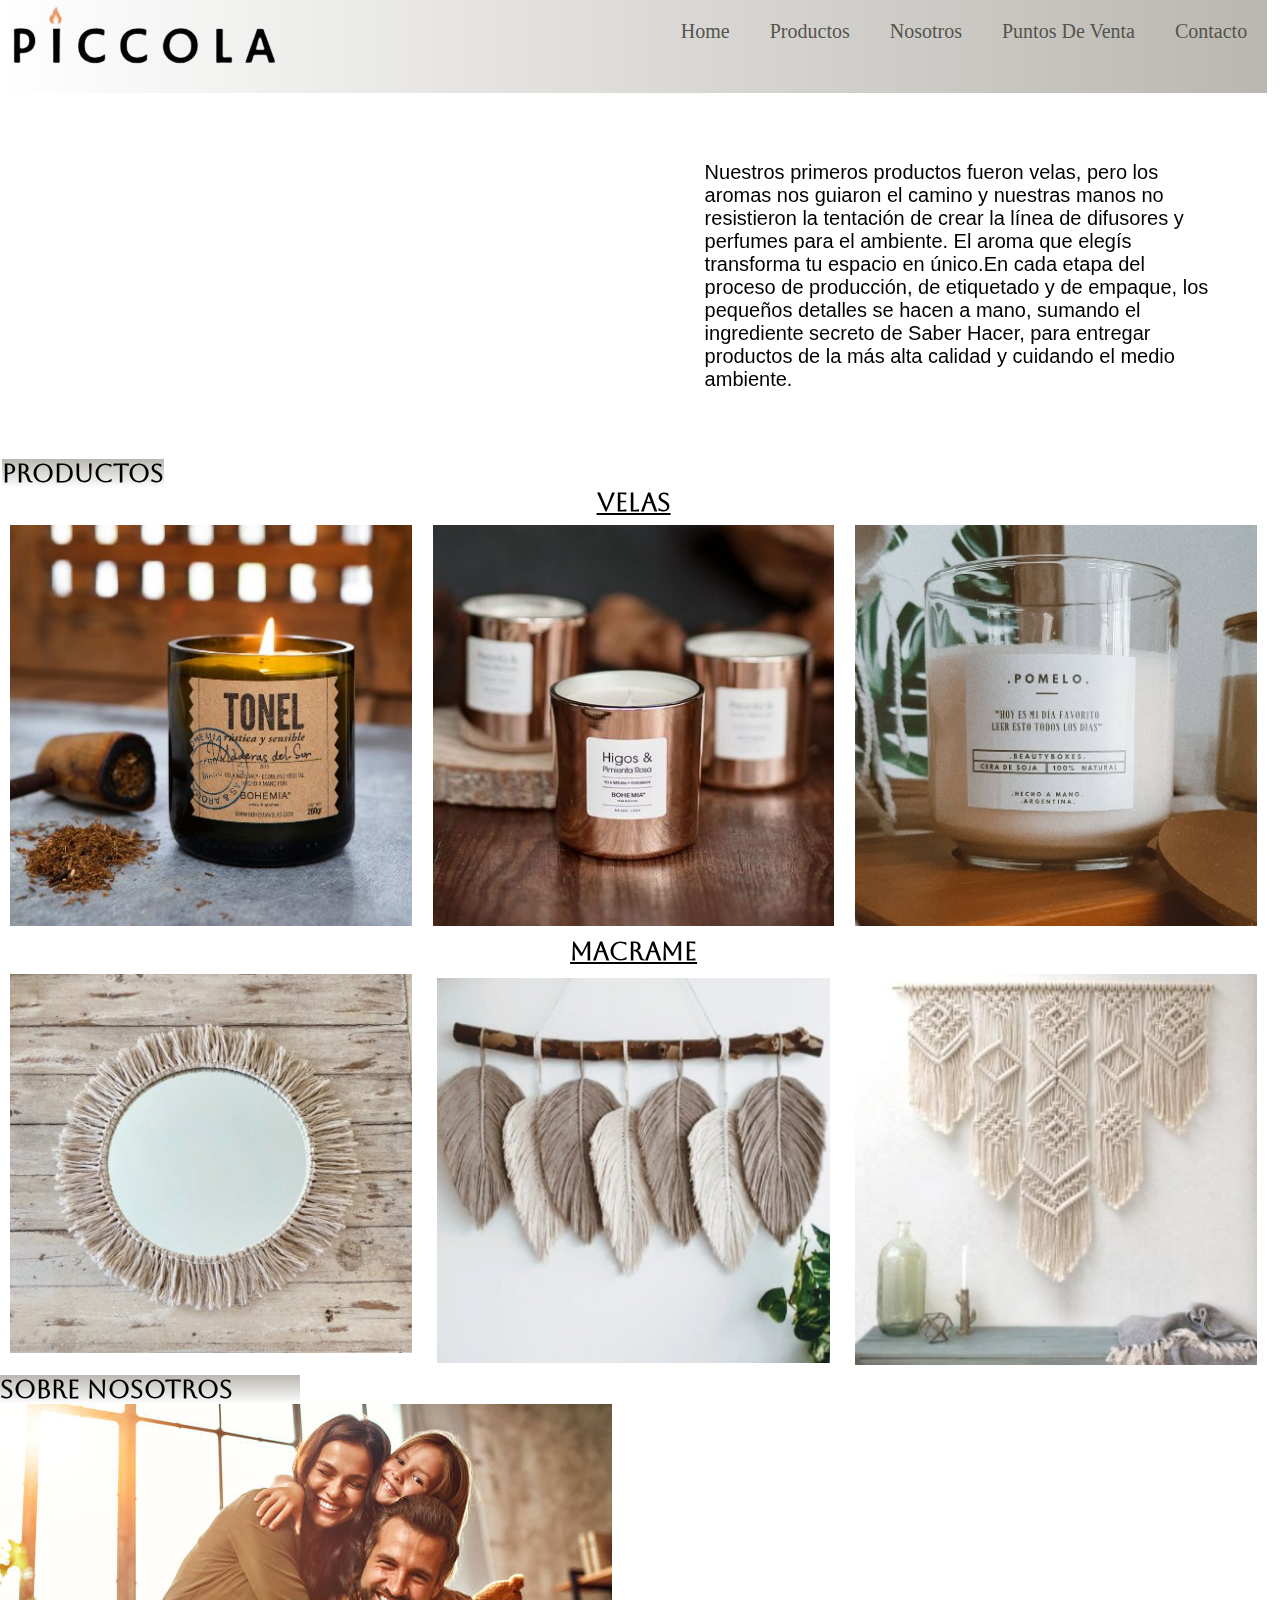
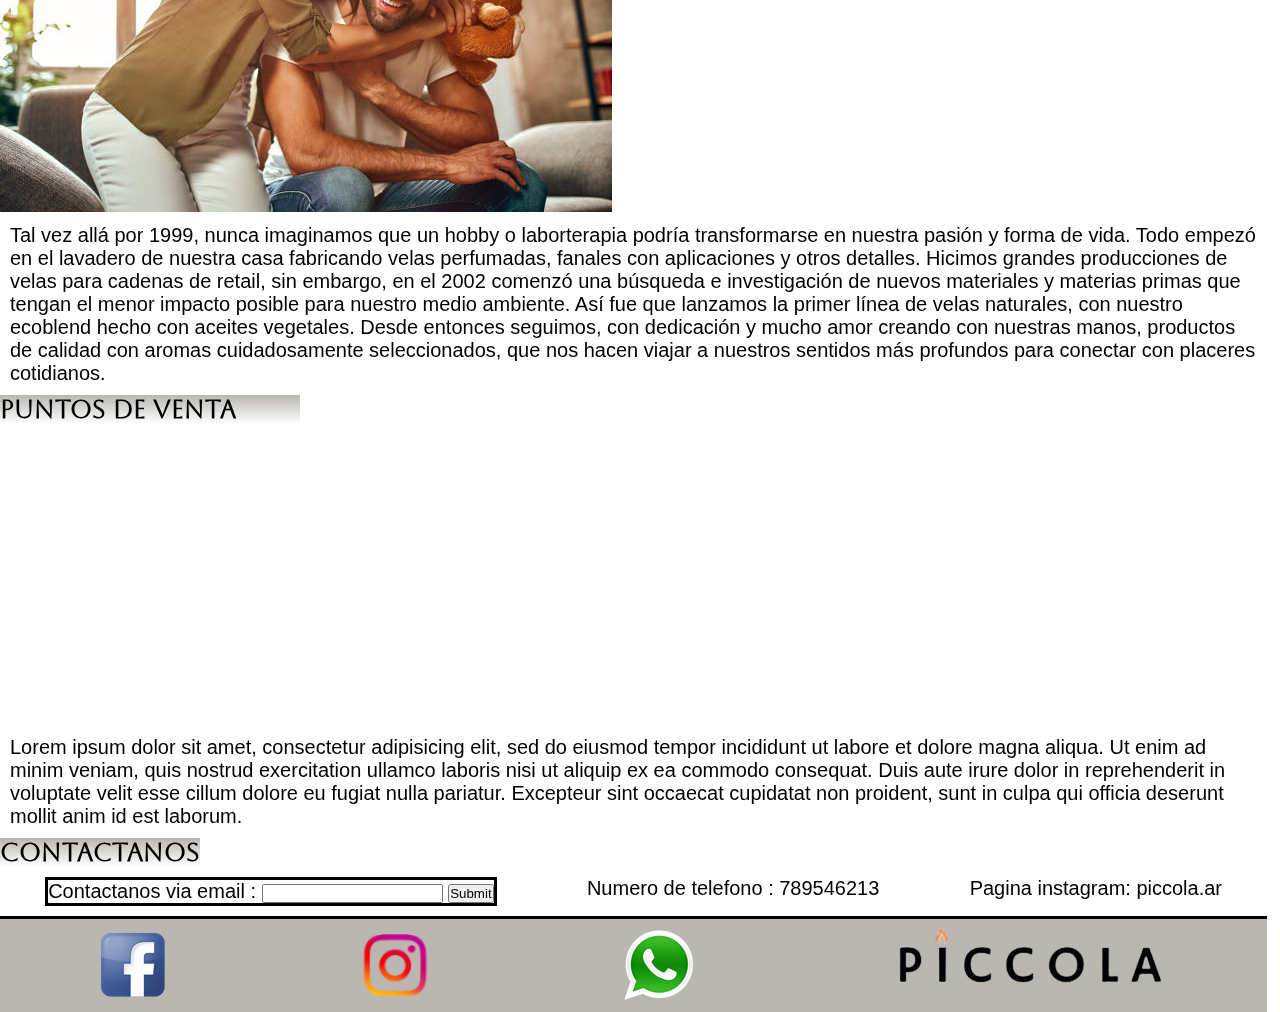
<file: index.html>
<!DOCTYPE html>
<html lang="es">
<head>
	<meta charset="UTF-8">
	<meta name="keywords" content="velas,macrame,decoracion,velas de soja">
	<meta name="viewport" content="width=device-width,initial-scale=1.0">
	<link  rel="icon" type="image/x-icon" href="https://inmaculadasol.files.wordpress.com/2022/03/p-1.jpg">
	<link rel="stylesheet" type="text/css" href="https://fonts.googleapis.com/css2?family=Aboreto">
	<title>Piccola</title>
	<link rel="stylesheet"  href="css/estilo.css">
</head>
<body class="grid-body">
	<header>
		<!-- logo+nav -->
		<a href="#" id="abajo" class="imglogo"> <img src="assets/piccolalogo.png" alt="logo de la pagina"></a>
		<nav >
			<ul>
				<li><a href="#">Home</a></li>
				<li><a href="pages/productos.html">Productos</a></li>
				<li><a href="pages/nosotros.html">Nosotros</a></li>
				<li><a href="pages/puntosdeventa.html">Puntos De Venta</a></li>
				<li><a href="pages/contacto.html">Contacto</a></li>
			</ul>
		</nav>
	</header>
	<main>
		<!-- video+texto -->
		<iframe width="560" height="315" src="https://www.youtube.com/embed/hvO5dfEEC7A" title="YouTube video player" frameborder="0" allow="accelerometer; autoplay; clipboard-write; encrypted-media; gyroscope; picture-in-picture" allowfullscreen class="videoMain"></iframe> 
		<p class="textMain letrap">Nuestros primeros productos fueron velas, pero los aromas nos guiaron el camino y nuestras manos no resistieron la tentación de crear la línea de difusores y perfumes para el ambiente. El aroma que elegís transforma tu espacio en único.En cada etapa del proceso de producción, de etiquetado y de empaque, los pequeños detalles se hacen a mano, sumando el ingrediente secreto de Saber Hacer, para entregar productos de la más alta calidad y cuidando el medio ambiente.</p>
	</main> 
	<div class="producFotos" id="gridProductos">
		<h2 class="title1"><a href="pages/productos.html" class="font-aboreto">PRODUCTOS</a></h2>
		<h5 class="title2 font-A">Velas</h5>
		<div class="imgVelas1 fotovela"><img src="assets/velas.jpg" alt="foto de velas"></div>
		<div class="imgVelas2 fotovela2"><img src="assets/velas1.jpg" alt="velas"></div>
		<div class="imgVelas3 fotovela3"><img src="assets/velas2.jpg" alt="velas"></div>
		<h5 class="title3 font-A">Macrame</h5>
		<div class="imgMacrame1 fotomacrame"><img src="assets/macrame.jpg" alt="macrame"></div>
		<div class="imgMacrame2 fotomacrame2"><img src="assets/macrame1.jpg"  alt="macrame"></div>
		<div class="imgMacrame3 fotomacrame3"><img src="assets/macrame2.jpg"  alt="macrame"></div>
	</div>
	<div class="contentSobreNos">
		<h3 class="font-Aboreto">Sobre Nosotros</h3>
		<div><img class="imgfamilia" src="assets/familia.jpg"></div>
		<p class="letrap">Tal vez allá por 1999, nunca imaginamos que un hobby o laborterapia podría transformarse en nuestra pasión y forma de vida. Todo empezó en el lavadero de nuestra casa fabricando velas perfumadas, fanales con aplicaciones y otros detalles.

			Hicimos grandes producciones de velas para cadenas de retail, sin embargo, en el 2002 comenzó una búsqueda e investigación de nuevos materiales y materias primas que tengan el menor impacto posible para nuestro medio ambiente. Así fue que lanzamos la primer línea de velas naturales, con nuestro ecoblend hecho con aceites vegetales.

		Desde entonces seguimos, con dedicación y mucho amor creando con nuestras manos, productos de calidad con aromas cuidadosamente seleccionados, que nos hacen viajar a nuestros sentidos más profundos para conectar con placeres cotidianos.</p>
	</div>
	<div class="ventas">
		<h4 class="font-Aboreto">Puntos De Venta</h4>
		<iframe src="https://www.google.com/maps/embed?pb=!1m18!1m12!1m3!1d53606.990620865654!2d-68.89173264946035!3d-32.886614720244395!2m3!1f0!2f0!3f0!3m2!1i1024!2i768!4f13.1!3m3!1m2!1s0x95a326187519947f%3A0x6d81606321bb0289!2sParque%20General%20San%20Mart%C3%ADn!5e0!3m2!1ses-419!2sar!4v1660746579919!5m2!1ses-419!2sar" width="400" height="300" style="border:0;" allowfullscreen="" loading="lazy" referrerpolicy="no-referrer-when-downgrade" class="mapa"></iframe> 
		<p class="letrap">Lorem ipsum dolor sit amet, consectetur adipisicing elit, sed do eiusmod
			tempor incididunt ut labore et dolore magna aliqua. Ut enim ad minim veniam,
			quis nostrud exercitation ullamco laboris nisi ut aliquip ex ea commodo
			consequat. Duis aute irure dolor in reprehenderit in voluptate velit esse
			cillum dolore eu fugiat nulla pariatur. Excepteur sint occaecat cupidatat non
		proident, sunt in culpa qui officia deserunt mollit anim id est laborum.</p>
	</div>
	<div class="contact">
		<h4 class="font-aboreto">Contactanos</h4>
		<div class="flexcontactos">
			<form class="cuadrado letrap">
				<label for="email"> Contactanos via email : </label>
				<input type="email" name="email">
				<input type="submit" name="enviar">
			</form>
			<p class="letrap">Numero de telefono : 789546213</p>
			<p class="letrap">Pagina instagram: piccola.ar</p>
		</div>
	</div>
	<footer>
		<a href="https://m.facebook.com/login/?locale=es_ES" target="_blank"><img class="imgfooter" src="assets/logoface.png" alt="facebook"></a>
		<a href="https://www.instagram.com/piccola.ar/" target="_blank"><img  class="imgfooter" src="assets/logoinsta.png" alt="instagram"></a>
		<a href="https://web.whatsapp.com/" target="_blank"><img class="imgfooter"src="assets/logowpp.png" alt="whatsapp"></a>
		<a href="#abajo"><img class="imglogo"  src="assets/piccolalogo.png" alt="logo pagina"></a>
	</footer>
</body>
</html>
</file>
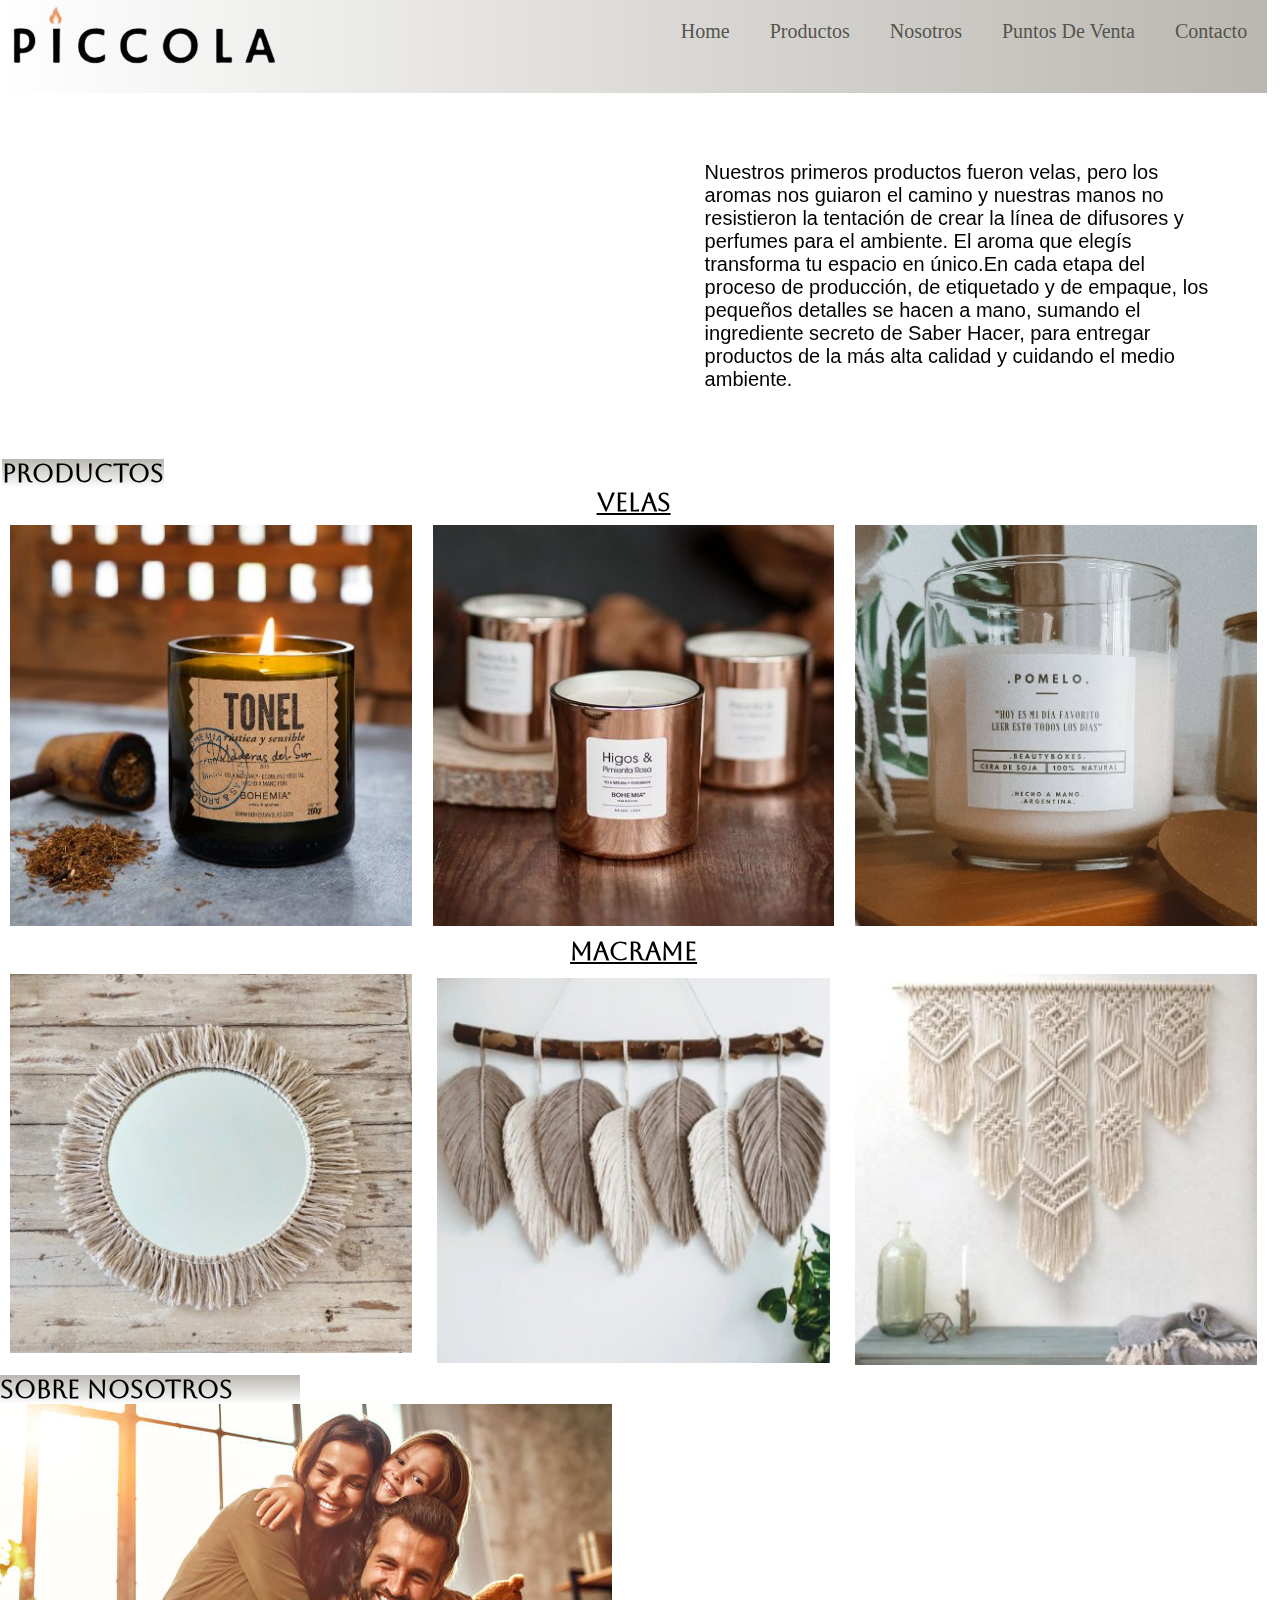
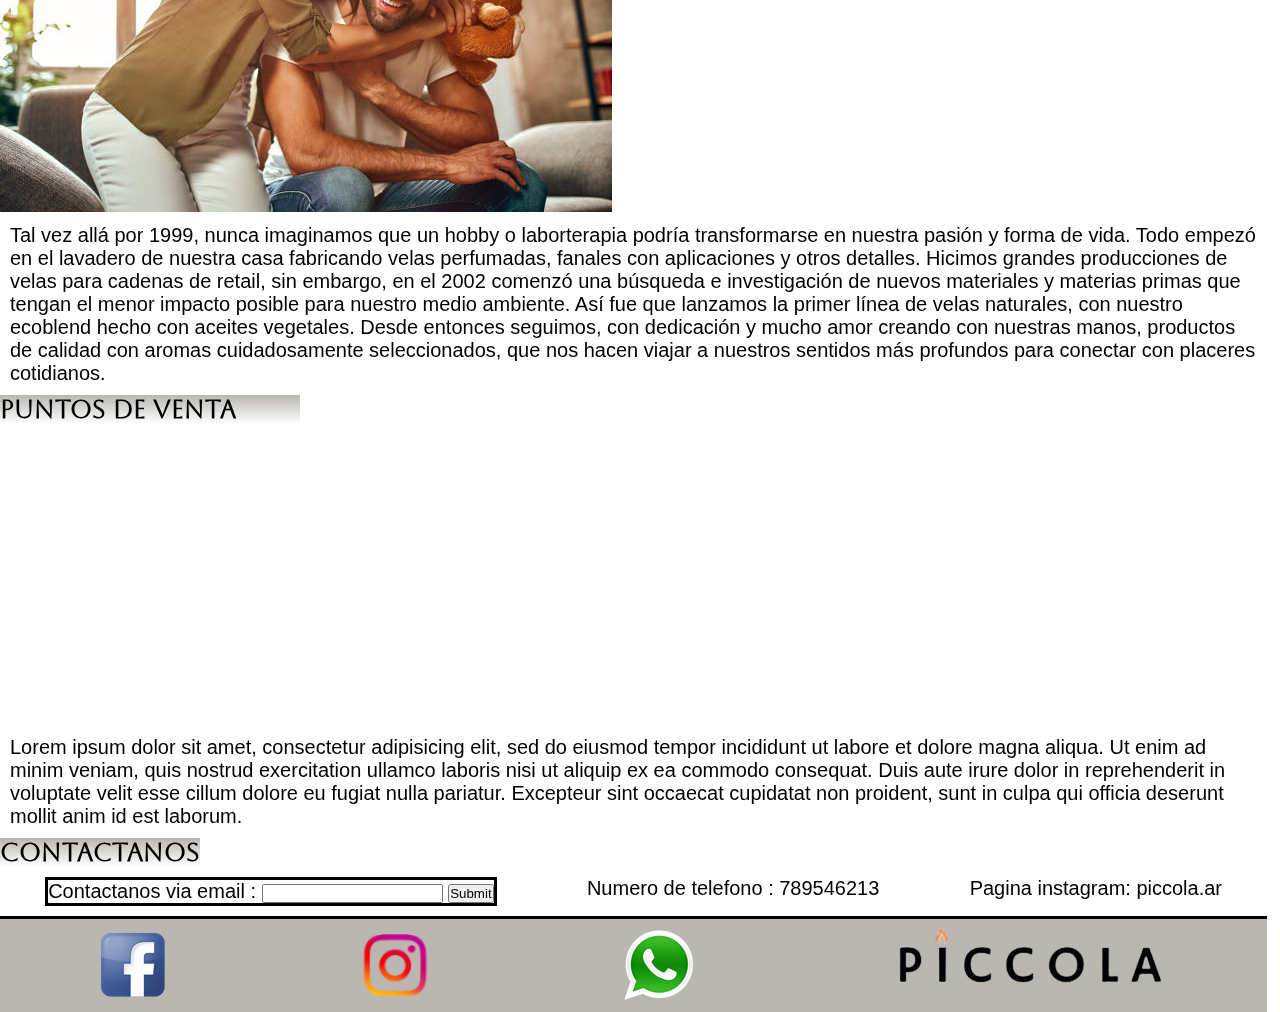
<file: pages/contacto.html>
<!DOCTYPE html>
<html lang="es">
<head>
	<meta charset="UTF-8">
	<meta name="viewport" content="width=device-width, initial-scale=1.0">
	<link  rel="icon" type="image/x-icon" href="https://inmaculadasol.files.wordpress.com/2022/03/p-1.jpg">
	<link rel="stylesheet" type="text/css" href="https://fonts.googleapis.com/css2?family=Aboreto">
	<title>Piccola</title>
	<link rel="stylesheet"  href="../css/estilo.css">
</head>
<body class="grid-body">
	<header>
		<!-- logo+nav -->
		<a href="#" id="abajo" class="imglogo"> <img src="../assets/piccolalogo.png" alt="logo de la pagina"></a>
		<nav >
			<ul>
				<li><a href="../index.html">Home</a></li>
				<li><a href="productos.html">Productos</a></li>
				<li><a href="nosotros.html">Nosotros</a></li>
				<li><a href="puntosdeventa.html">Puntos De Venta</a></li>
				<li><a href="#">Contacto</a></li>
			</ul>
		</nav>
	</header>
	<main>
		<!-- video+texto -->
		<iframe width="560" height="315" src="https://www.youtube.com/embed/hvO5dfEEC7A" title="YouTube video player" frameborder="0" allow="accelerometer; autoplay; clipboard-write; encrypted-media; gyroscope; picture-in-picture" allowfullscreen class="videoMain"></iframe> 
		<p class="textMain letrap">Nuestros primeros productos fueron velas, pero los aromas nos guiaron el camino y nuestras manos no resistieron la tentación de crear la línea de difusores y perfumes para el ambiente. El aroma que elegís transforma tu espacio en único.En cada etapa del proceso de producción, de etiquetado y de empaque, los pequeños detalles se hacen a mano, sumando el ingrediente secreto de Saber Hacer, para entregar productos de la más alta calidad y cuidando el medio ambiente.</p>
	</main> 
	<div class="producFotos" id="gridProductos">
		<h2 class="title1"><a href="productos.html" class="font-aboreto">PRODUCTOS</a></h2>
		<h5 class="title2 font-A">Velas</h5>
		<div class="imgVelas1 fotovela"><img src="../assets/velas.jpg" alt="foto de velas"></div>
		<div class="imgVelas2 fotovela2"><img src="../assets/velas1.jpg" alt="velas"></div>
		<div class="imgVelas3 fotovela3"><img src="../assets/velas2.jpg" alt="velas"></div>
		<h5 class="title3 font-A">Macrame</h5>
		<div class="imgMacrame1 fotomacrame"><img src="../assets/macrame.jpg" alt="macrame"></div>
		<div class="imgMacrame2 fotomacrame2"><img src="../assets/macrame1.jpg"  alt="macrame"></div>
		<div class="imgMacrame3 fotomacrame3"><img src="../assets/macrame2.jpg"  alt="macrame"></div>
	</div>
	<div class="contentSobreNos">
		<h3 class="font-Aboreto">Sobre Nosotros</h3>
		<div><img class="imgfamilia" src="../assets/familia.jpg"></div>
		<p class="letrap">Tal vez allá por 1999, nunca imaginamos que un hobby o laborterapia podría transformarse en nuestra pasión y forma de vida. Todo empezó en el lavadero de nuestra casa fabricando velas perfumadas, fanales con aplicaciones y otros detalles.

			Hicimos grandes producciones de velas para cadenas de retail, sin embargo, en el 2002 comenzó una búsqueda e investigación de nuevos materiales y materias primas que tengan el menor impacto posible para nuestro medio ambiente. Así fue que lanzamos la primer línea de velas naturales, con nuestro ecoblend hecho con aceites vegetales.

		Desde entonces seguimos, con dedicación y mucho amor creando con nuestras manos, productos de calidad con aromas cuidadosamente seleccionados, que nos hacen viajar a nuestros sentidos más profundos para conectar con placeres cotidianos.</p>
	</div>
	<div class="ventas">
		<h4 class="font-Aboreto">Puntos De Venta</h4>
		<iframe src="https://www.google.com/maps/embed?pb=!1m18!1m12!1m3!1d53606.990620865654!2d-68.89173264946035!3d-32.886614720244395!2m3!1f0!2f0!3f0!3m2!1i1024!2i768!4f13.1!3m3!1m2!1s0x95a326187519947f%3A0x6d81606321bb0289!2sParque%20General%20San%20Mart%C3%ADn!5e0!3m2!1ses-419!2sar!4v1660746579919!5m2!1ses-419!2sar" width="400" height="300" style="border:0;" allowfullscreen="" loading="lazy" referrerpolicy="no-referrer-when-downgrade" class="mapa"></iframe> 
		<p class="letrap">Lorem ipsum dolor sit amet, consectetur adipisicing elit, sed do eiusmod
			tempor incididunt ut labore et dolore magna aliqua. Ut enim ad minim veniam,
			quis nostrud exercitation ullamco laboris nisi ut aliquip ex ea commodo
			consequat. Duis aute irure dolor in reprehenderit in voluptate velit esse
			cillum dolore eu fugiat nulla pariatur. Excepteur sint occaecat cupidatat non
		proident, sunt in culpa qui officia deserunt mollit anim id est laborum.</p>
	</div>
	<div class="contact">
		<h4 class="font-aboreto">Contactanos</h4>
		<div class="flexcontactos">
			<form class="cuadrado letrap">
				<label for="email"> Contactanos via email : </label>
				<input type="email" name="email">
				<input type="submit" name="enviar">
			</form>
			<p class="letrap">Numero de telefono : 789546213</p>
			<p class="letrap">Pagina instagram: piccola.ar</p>
		</div>
	</div>
	<footer>
		<a href="https://m.facebook.com/login/?locale=es_ES" target="_blank"><img class="imgfooter" src="../assets/logoface.png" alt="facebook"></a>
		<a href="https://www.instagram.com/piccola.ar/" target="_blank"><img  class="imgfooter" src="../assets/logoinsta.png" alt="instagram"></a>
		<a href="https://web.whatsapp.com/" target="_blank"><img class="imgfooter"src="../assets/logowpp.png" alt="whatsapp"></a>
		<a href="#abajo"><img class="imglogo"  src="../assets/piccolalogo.png" alt="logo pagina"></a>
	</footer>
</body>
</html>
</file>
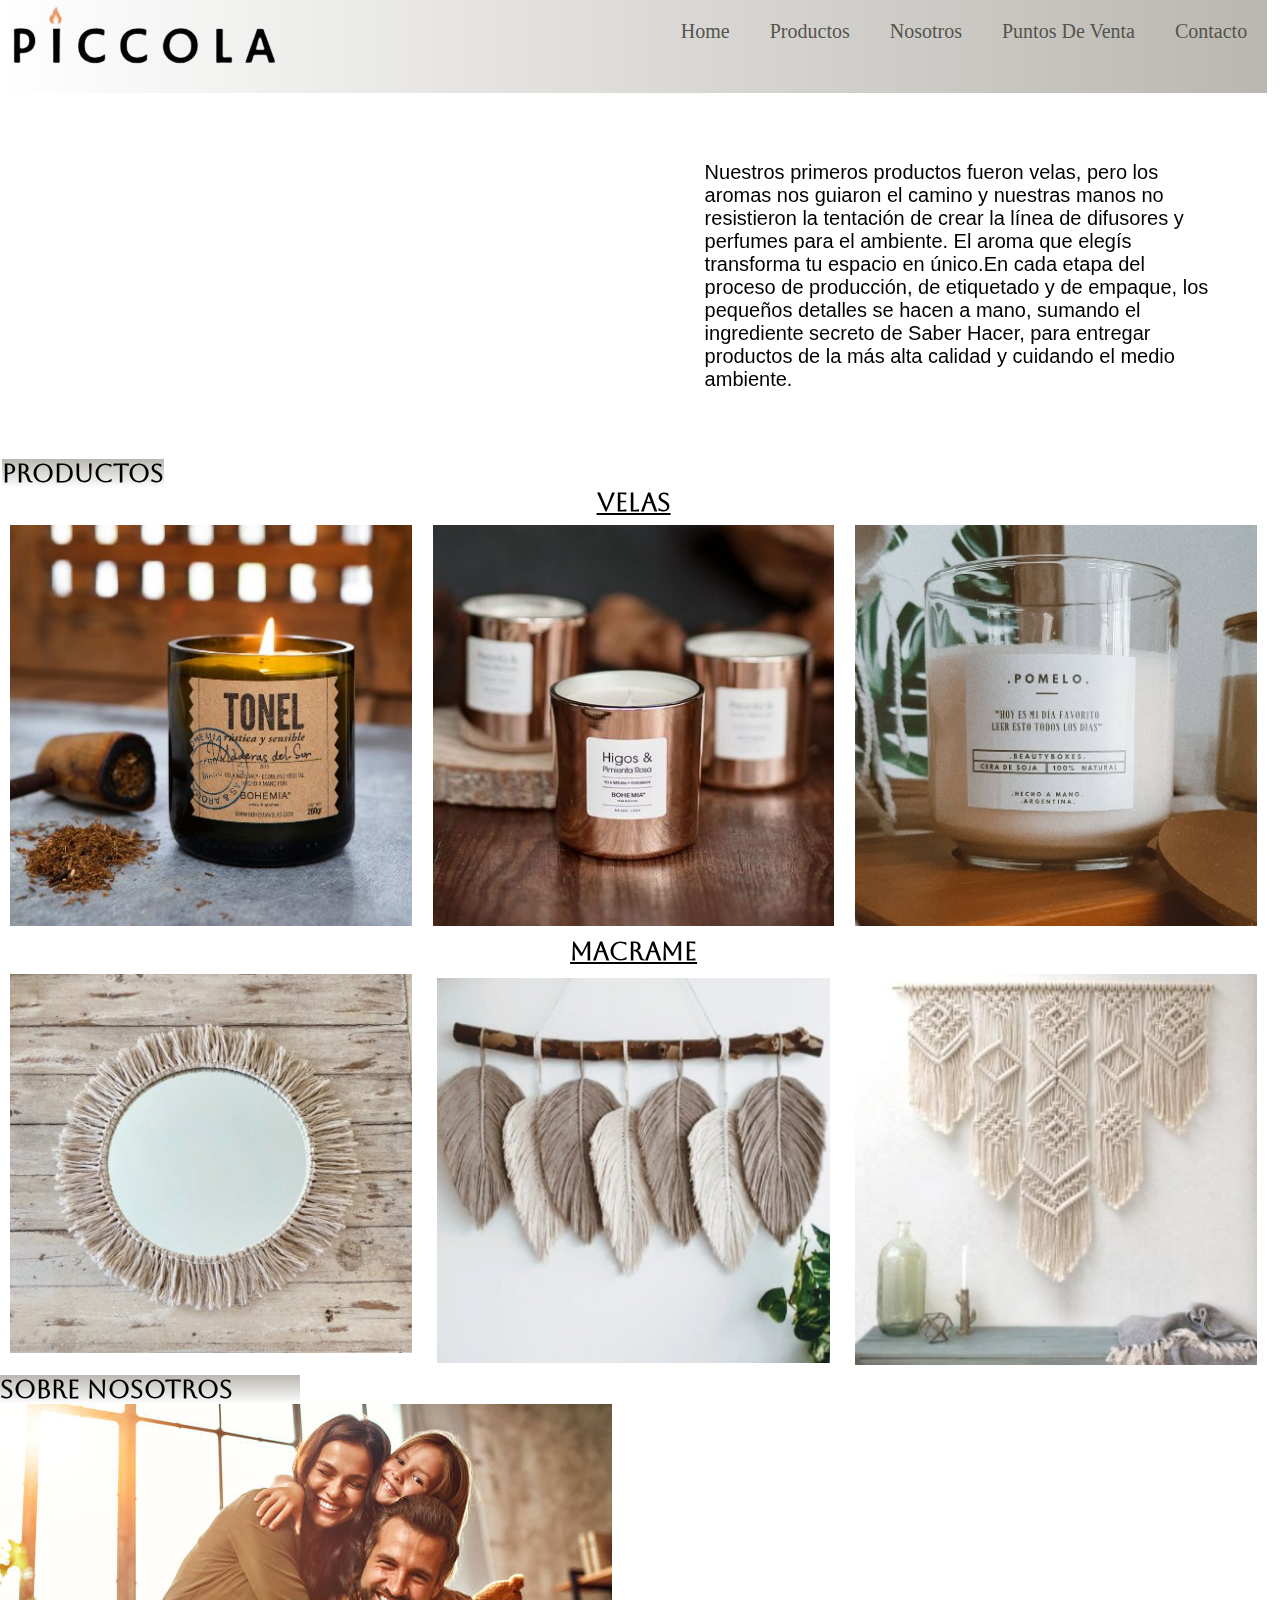
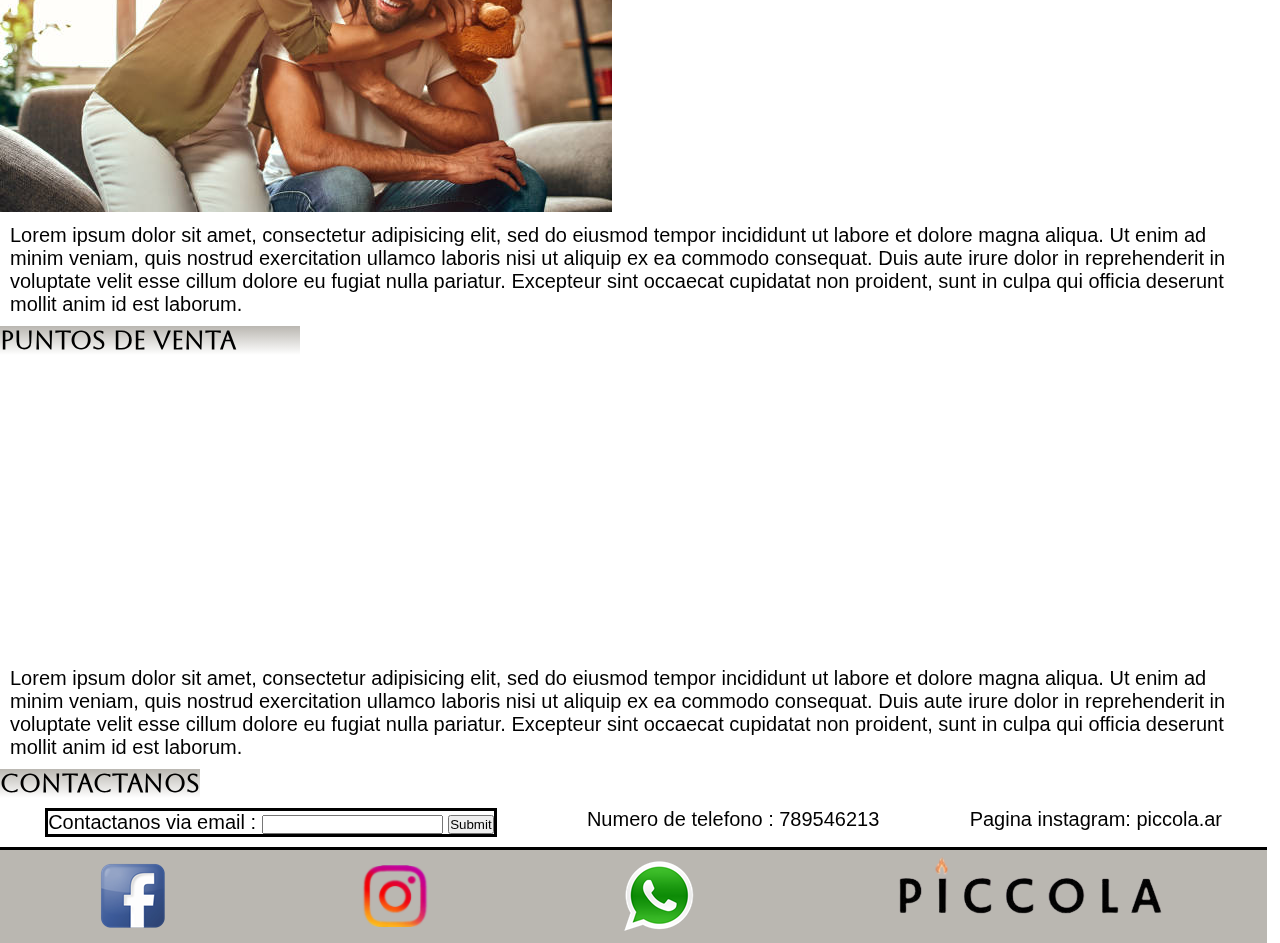
<file: pages/nosotros.html>
<!DOCTYPE html>
<html lang="es">
<head>
	<meta charset="UTF-8">
	<meta name="viewport" content="width=device-width, initial-scale=1.0">
	<link  rel="icon" type="image/x-icon" href="https://inmaculadasol.files.wordpress.com/2022/03/p-1.jpg">
	<link rel="stylesheet" type="text/css" href="https://fonts.googleapis.com/css2?family=Aboreto">
	<title>Piccola</title>
	<link rel="stylesheet"  href="../css/estilo.css">
</head>
<body class="grid-body">
	<header>
		<!-- logo+nav -->
		<a href="#" id="abajo" class="imglogo"> <img src="../assets/piccolalogo.png" alt="logo de la pagina"></a>
		<nav >
			<ul>
				<li><a href="../index.html">Home</a></li>
				<li><a href="productos.html">Productos</a></li>
				<li><a href="#">Nosotros</a></li>
				<li><a href="puntosdeventa.html">Puntos De Venta</a></li>
				<li><a href="contacto.html">Contacto</a></li>
			</ul>
		</nav>
	</header>
	<main>
		<!-- video+texto -->
		<iframe width="560" height="315" src="https://www.youtube.com/embed/hvO5dfEEC7A" title="YouTube video player" frameborder="0" allow="accelerometer; autoplay; clipboard-write; encrypted-media; gyroscope; picture-in-picture" allowfullscreen class="videoMain"></iframe> 
		<p class="textMain letrap">Nuestros primeros productos fueron velas, pero los aromas nos guiaron el camino y nuestras manos no resistieron la tentación de crear la línea de difusores y perfumes para el ambiente. El aroma que elegís transforma tu espacio en único.En cada etapa del proceso de producción, de etiquetado y de empaque, los pequeños detalles se hacen a mano, sumando el ingrediente secreto de Saber Hacer, para entregar productos de la más alta calidad y cuidando el medio ambiente.</p>
	</main> 
	<div class="producFotos" id="gridProductos">
		<h2 class="title1"><a href="productos.html" class="font-aboreto">PRODUCTOS</a></h2>
		<h5 class="title2 font-A">Velas</h5>
		<div class="imgVelas1 fotovela"><img src="../assets/velas.jpg" alt="foto de velas"></div>
		<div class="imgVelas2 fotovela2"><img src="../assets/velas1.jpg" alt="velas"></div>
		<div class="imgVelas3 fotovela3"><img src="../assets/velas2.jpg" alt="velas"></div>
		<h5 class="title3 font-A">Macrame</h5>
		<div class="imgMacrame1 fotomacrame"><img src="../assets/macrame.jpg" alt="macrame"></div>
		<div class="imgMacrame2 fotomacrame2"><img src="../assets/macrame1.jpg"  alt="macrame"></div>
		<div class="imgMacrame3 fotomacrame3"><img src="../assets/macrame2.jpg"  alt="macrame"></div>
	</div>
	<div class="contentSobreNos">
		<h3 class="font-Aboreto">Sobre Nosotros</h3>
		<div><img class="imgfamilia" src="../assets/familia.jpg"></div>
		<p class="letrap"> Lorem ipsum dolor sit amet, consectetur adipisicing elit, sed do eiusmod
			tempor incididunt ut labore et dolore magna aliqua. Ut enim ad minim veniam,
			quis nostrud exercitation ullamco laboris nisi ut aliquip ex ea commodo
			consequat. Duis aute irure dolor in reprehenderit in voluptate velit esse
			cillum dolore eu fugiat nulla pariatur. Excepteur sint occaecat cupidatat non
		proident, sunt in culpa qui officia deserunt mollit anim id est laborum.</p>
	</div>
	<div class="ventas">
		<h4 class="font-Aboreto">Puntos De Venta</h4>
		<iframe src="https://www.google.com/maps/embed?pb=!1m18!1m12!1m3!1d53606.990620865654!2d-68.89173264946035!3d-32.886614720244395!2m3!1f0!2f0!3f0!3m2!1i1024!2i768!4f13.1!3m3!1m2!1s0x95a326187519947f%3A0x6d81606321bb0289!2sParque%20General%20San%20Mart%C3%ADn!5e0!3m2!1ses-419!2sar!4v1660746579919!5m2!1ses-419!2sar" width="400" height="300" style="border:0;" allowfullscreen="" loading="lazy" referrerpolicy="no-referrer-when-downgrade" class="mapa"></iframe> 
		<p class="letrap">Lorem ipsum dolor sit amet, consectetur adipisicing elit, sed do eiusmod
			tempor incididunt ut labore et dolore magna aliqua. Ut enim ad minim veniam,
			quis nostrud exercitation ullamco laboris nisi ut aliquip ex ea commodo
			consequat. Duis aute irure dolor in reprehenderit in voluptate velit esse
			cillum dolore eu fugiat nulla pariatur. Excepteur sint occaecat cupidatat non
		proident, sunt in culpa qui officia deserunt mollit anim id est laborum.</p>
	</div>
	<div class="contact">
		<h4 class="font-aboreto">Contactanos</h4>
		<div class="flexcontactos">
			<form class="cuadrado letrap">
				<label for="email"> Contactanos via email : </label>
				<input type="email" name="email">
				<input type="submit" name="enviar">
			</form>
			<p class="letrap">Numero de telefono : 789546213</p>
			<p class="letrap">Pagina instagram: piccola.ar</p>
		</div>
	</div>
	<footer>
		<a href="https://m.facebook.com/login/?locale=es_ES" target="_blank"><img class="imgfooter" src="../assets/logoface.png" alt="facebook"></a>
		<a href="https://www.instagram.com/piccola.ar/" target="_blank"><img  class="imgfooter" src="../assets/logoinsta.png" alt="instagram"></a>
		<a href="https://web.whatsapp.com/" target="_blank"><img class="imgfooter"src="../assets/logowpp.png" alt="whatsapp"></a>
		<a href="#abajo"><img class="imglogo"  src="../assets/piccolalogo.png" alt="logo pagina"></a>
	</footer>
</body>
</html>
</file>
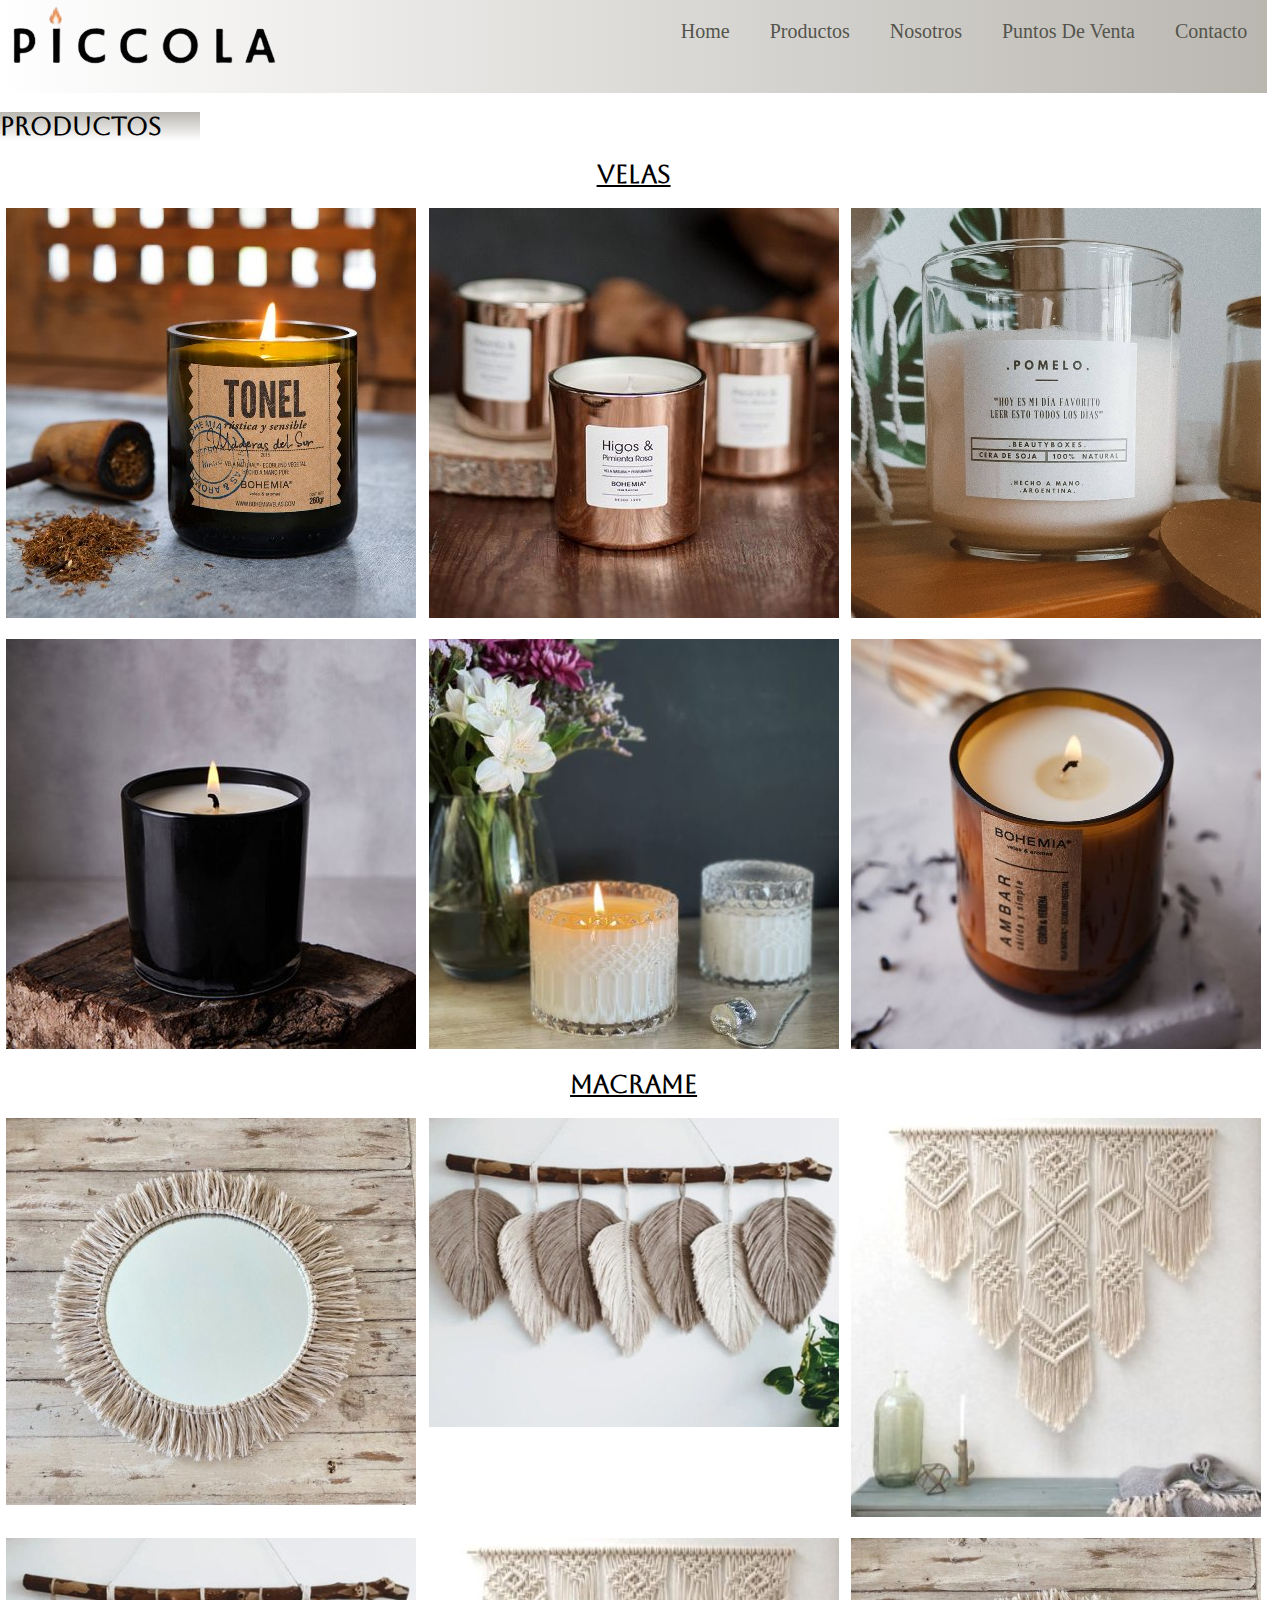
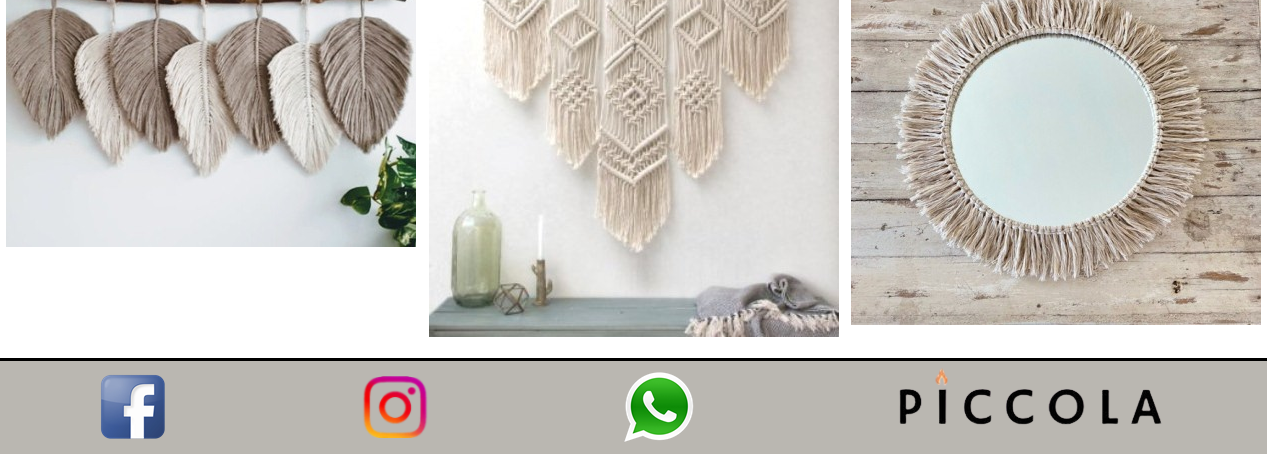
<file: pages/productos.html>
<!DOCTYPE html>
<html lang="es">
<head>
	<meta charset="UTF-8">
	<meta name="viewport" content="width=device-width, initial-scale=1.0">
	<meta name="keywords" content="velas,macrame,decoracion,velas de soja">
	<link  rel="icon" type="image/x-icon" href="https://inmaculadasol.files.wordpress.com/2022/03/p-1.jpg">
	<link rel="stylesheet" type="text/css" href="https://fonts.googleapis.com/css2?family=Aboreto">
	<title>Piccola</title>
	<link rel="stylesheet"  href="../css/estilo.css">
</head>
<body class="gridSectionProducts">
	<header>
		<a href="../index.html" id="abajo" class="imglogo"> <img src="../assets/piccolalogo.png" alt="logo de la pagina"></a>
		<nav>
			<ul>
				<li><a href="../index.html">Home</a></li>
				<li><a href="#">Productos</a></li>
				<li><a href="nosotros.html">Nosotros</a></li>
				<li><a href="puntosdeventa.html">Puntos De Venta</a></li>
				<li><a href="contacto.html">Contacto</a></li>
			</ul>
		</nav>
	</header>
	<h2 class="title-2 font-aboreto title--2">Productos</h2>
	<h5 class="title-3 font-A title--3">Velas</h5>
	<div class="img1 fotovela img1-"><img src="../assets/velas.jpg" alt="foto de velas"></div>
	<div class="img2 fotovela2 img2-"><img src="../assets/velas1.jpg" alt="velas"></div>
	<div class="img3 fotovela3 img3-"><img src="../assets/velas2.jpg" alt="velas"></div>
	<div class="img4 img4-"><img src="../assets/Vela3.jpg" alt="foto de velas"></div>
	<div class="img5 img5-"><img src="../assets/vela4.jpeg" alt="velas"></div>
	<div class="img6 img6-"><img src="../assets/Vela5.jpg" alt="velas"></div>
	<h5 class="title-4 font-A title--4">Macrame</h5>
	<div class="img7 fotomacrame img7-"><img src="../assets/macrame.jpg" alt="macrame"></div>
	<div class="img8 fotomacrame2 img8-"><img src="../assets/macrame1.jpg"  alt="macrame"></div>
	<div class="img9 fotomacrame3 img9-"><img src="../assets/macrame2.jpg"  alt="macrame"></div>
	<div class="img10 img10-"><img src="../assets/macrame1.jpg" alt="macrame"></div>
	<div class="img11 img11-"><img src="../assets/macrame2.jpg"  alt="macrame"></div>
	<div class="img12 img12-"><img src="../assets/macrame.jpg"  alt="macrame"></div>
	<footer>
		<a href="https://m.facebook.com/login/?locale=es_ES" target="_blank"><img class="imgfooter" src="../assets/logoface.png" alt="facebook"></a>
		<a href="https://www.instagram.com/piccola.ar/" target="_blank"><img  class="imgfooter" src="../assets/logoinsta.png" alt="instagram"></a>
		<a href="https://web.whatsapp.com/" target="_blank"><img class="imgfooter"src="../assets/logowpp.png" alt="whatsapp"></a>
		<a href="#abajo"><img class="imglogo" src="../assets/piccolalogo.png" alt="logo pagina"></a>
	</footer>
	</body>
	</html>
</file>
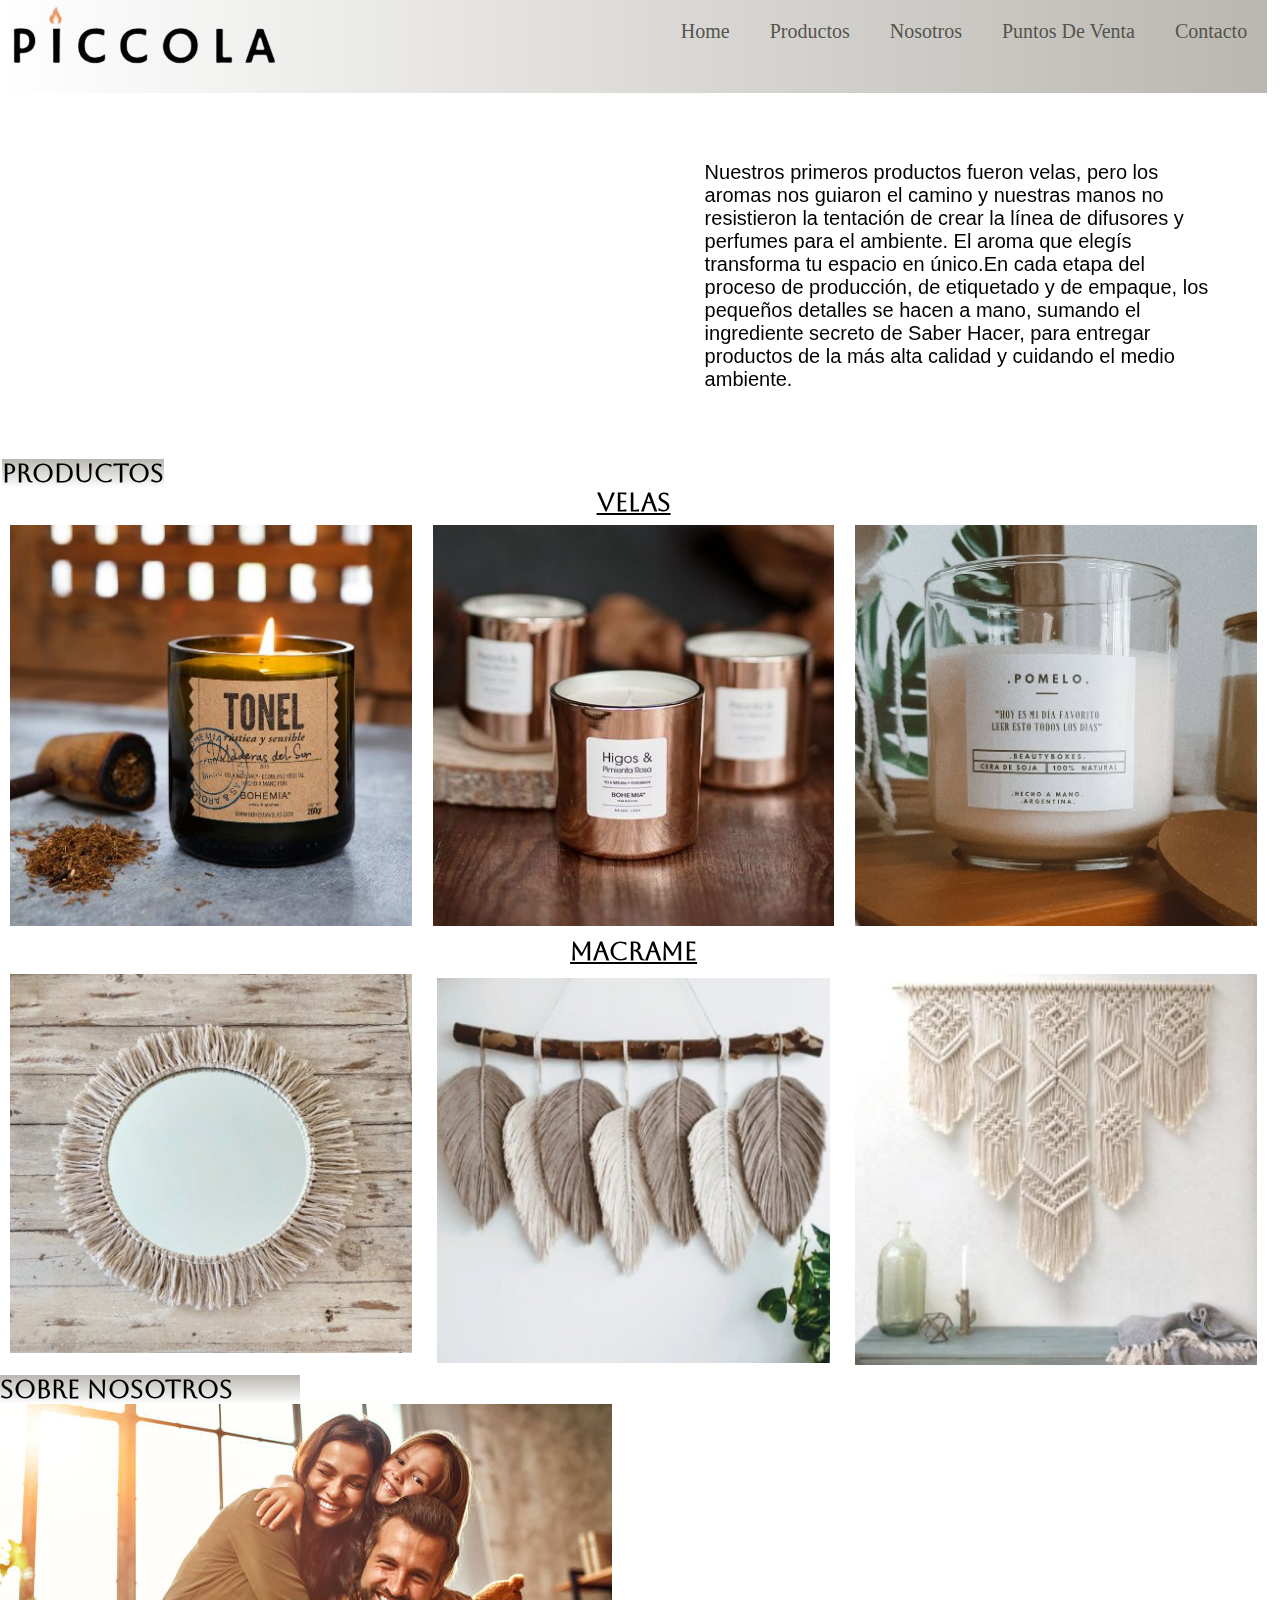
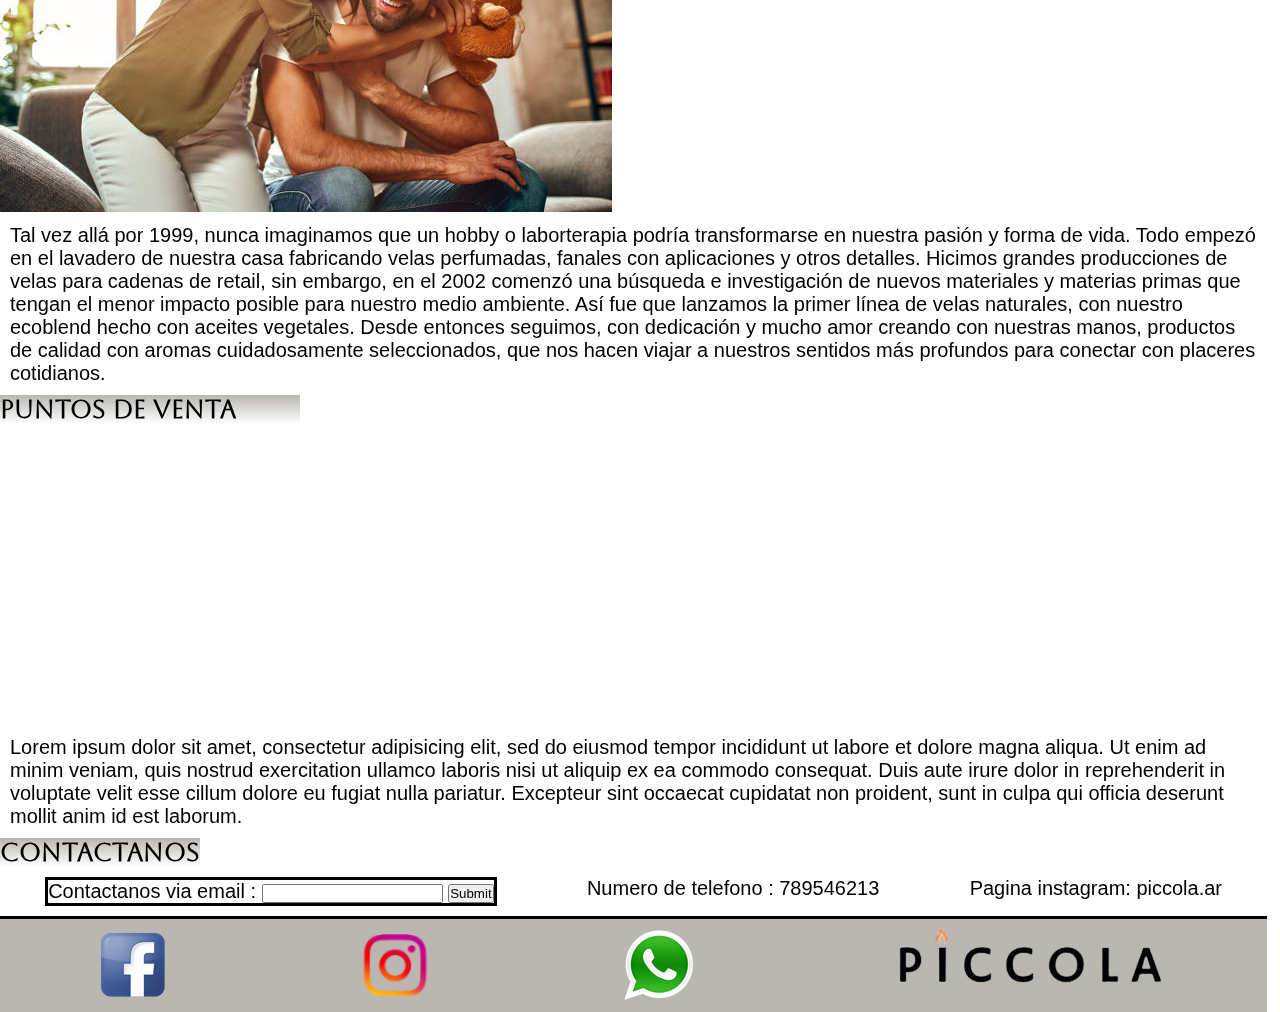
<file: pages/puntosdeventa.html>
<!DOCTYPE html>
<html lang="es">
<head>
	<meta charset="UTF-8">
	<meta name="viewport" content="width=device-width, initial-scale=1.0">
	<meta name="keywords" content="velas,macrame,decoracion,velas de soja">
	<link rel="icon" type="image/x-icon" href="https://inmaculadasol.files.wordpress.com/2022/03/p-1.jpg">
	<link rel="stylesheet" type="text/css" href="https://fonts.googleapis.com/css2?family=Aboreto">
	<title>Piccola</title>
	<link rel="stylesheet"  href="../css/estilo.css">
</head>
<body class="grid-body">
	<header>
		<!-- logo+nav -->
		<a href="#" id="abajo" class="imglogo"> <img src="../assets/piccolalogo.png" alt="logo de la pagina"></a>
		<nav >
			<ul>
				<li><a href="../index.html">Home</a></li>
				<li><a href="productos.html">Productos</a></li>
				<li><a href="nosotros.html">Nosotros</a></li>
				<li><a href="#">Puntos De Venta</a></li>
				<li><a href="contacto.html">Contacto</a></li>
			</ul>
		</nav>
	</header>
	<main>
		<!-- video+texto -->
		<iframe width="560" height="315" src="https://www.youtube.com/embed/hvO5dfEEC7A" title="YouTube video player" frameborder="0" allow="accelerometer; autoplay; clipboard-write; encrypted-media; gyroscope; picture-in-picture" allowfullscreen class="videoMain"></iframe> 
		<p class="textMain letrap">Nuestros primeros productos fueron velas, pero los aromas nos guiaron el camino y nuestras manos no resistieron la tentación de crear la línea de difusores y perfumes para el ambiente. El aroma que elegís transforma tu espacio en único.En cada etapa del proceso de producción, de etiquetado y de empaque, los pequeños detalles se hacen a mano, sumando el ingrediente secreto de Saber Hacer, para entregar productos de la más alta calidad y cuidando el medio ambiente.</p>
	</main> 
	<div class="producFotos" id="gridProductos">
		<h2 class="title1"><a href="productos.html" class="font-aboreto">PRODUCTOS</a></h2>
		<h5 class="title2 font-A">Velas</h5>
		<div class="imgVelas1 fotovela"><img src="../assets/velas.jpg" alt="foto de velas"></div>
		<div class="imgVelas2 fotovela2"><img src="../assets/velas1.jpg" alt="velas"></div>
		<div class="imgVelas3 fotovela3"><img src="../assets/velas2.jpg" alt="velas"></div>
		<h5 class="title3 font-A">Macrame</h5>
		<div class="imgMacrame1 fotomacrame"><img src="../assets/macrame.jpg" alt="macrame"></div>
		<div class="imgMacrame2 fotomacrame2"><img src="../assets/macrame1.jpg"  alt="macrame"></div>
		<div class="imgMacrame3 fotomacrame3"><img src="../assets/macrame2.jpg"  alt="macrame"></div>
	</div>
	<div class="contentSobreNos">
		<h3 class="font-Aboreto">Sobre Nosotros</h3>
		<div><img class="imgfamilia" src="../assets/familia.jpg"></div>
		<p class="letrap">Tal vez allá por 1999, nunca imaginamos que un hobby o laborterapia podría transformarse en nuestra pasión y forma de vida. Todo empezó en el lavadero de nuestra casa fabricando velas perfumadas, fanales con aplicaciones y otros detalles.

			Hicimos grandes producciones de velas para cadenas de retail, sin embargo, en el 2002 comenzó una búsqueda e investigación de nuevos materiales y materias primas que tengan el menor impacto posible para nuestro medio ambiente. Así fue que lanzamos la primer línea de velas naturales, con nuestro ecoblend hecho con aceites vegetales.

		Desde entonces seguimos, con dedicación y mucho amor creando con nuestras manos, productos de calidad con aromas cuidadosamente seleccionados, que nos hacen viajar a nuestros sentidos más profundos para conectar con placeres cotidianos.</p>
	</div>
	<div class="ventas">
		<h4 class="font-Aboreto">Puntos De Venta</h4>
		<iframe src="https://www.google.com/maps/embed?pb=!1m18!1m12!1m3!1d53606.990620865654!2d-68.89173264946035!3d-32.886614720244395!2m3!1f0!2f0!3f0!3m2!1i1024!2i768!4f13.1!3m3!1m2!1s0x95a326187519947f%3A0x6d81606321bb0289!2sParque%20General%20San%20Mart%C3%ADn!5e0!3m2!1ses-419!2sar!4v1660746579919!5m2!1ses-419!2sar" width="400" height="300" style="border:0;" allowfullscreen="" loading="lazy" referrerpolicy="no-referrer-when-downgrade" class="mapa"></iframe> 
		<p class="letrap">Lorem ipsum dolor sit amet, consectetur adipisicing elit, sed do eiusmod
			tempor incididunt ut labore et dolore magna aliqua. Ut enim ad minim veniam,
			quis nostrud exercitation ullamco laboris nisi ut aliquip ex ea commodo
			consequat. Duis aute irure dolor in reprehenderit in voluptate velit esse
			cillum dolore eu fugiat nulla pariatur. Excepteur sint occaecat cupidatat non
		proident, sunt in culpa qui officia deserunt mollit anim id est laborum.</p>
	</div>
	<div class="contact">
		<h4 class="font-aboreto">Contactanos</h4>
		<div class="flexcontactos">
			<form class="cuadrado letrap">
				<label for="email"> Contactanos via email : </label>
				<input type="email" name="email">
				<input type="submit" name="enviar">
			</form>
			<p class="letrap">Numero de telefono : 789546213</p>
			<p class="letrap">Pagina instagram: piccola.ar</p>
		</div>
	</div>
	<footer>
		<a href="https://m.facebook.com/login/?locale=es_ES" target="_blank"><img class="imgfooter" src="../assets/logoface.png" alt="facebook"></a>
		<a href="https://www.instagram.com/piccola.ar/" target="_blank"><img  class="imgfooter" src="../assets/logoinsta.png" alt="instagram"></a>
		<a href="https://web.whatsapp.com/" target="_blank"><img class="imgfooter"src="../assets/logowpp.png" alt="whatsapp"></a>
		<a href="#abajo"><img class="imglogo"  src="../assets/piccolalogo.png" alt="logo pagina"></a>
	</footer>
</body>
</html>
</file>
<file: css/estilo.css>
*{
	margin: 0;
	padding: 0;
}
html{
	font-size:62.5%;}

li{
	list-style-type: none;
	padding: 10px;
	margin: 10px; }

ul li a{
	text-decoration: none;
	font-size: 2rem;
	color:#54544c;}
h2 a{ text-decoration: none; color: black;}
ul{
	display: flex;
	justify-content: end;
	flex-wrap: wrap;
	font-family:serif;}
nav{width: 100%; }	

/*----------GRID BODY-------*/
.grid-body {
	display:grid;
	grid-template-areas: 
	"header header header"
	"main main main"
	"producFotos producFotos producFotos"
	"contentSobreNos contentSobreNos contentSobreNos"
	"ventas ventas ventas"
	"contact contact contact"
	"footer footer footer";
	grid-template-columns: 33% 33% 33%;
	grid-template-rows: auto auto auto auto auto auto auto;

}
/*----------FIN GRID BODY---------*/
header{
	grid-area: header;
	background:linear-gradient(to right,white,#bab7b1);
	/*#5e7980*/}

main{
	grid-area: main; 
	justify-content: space-around;
	animation-name: animationMain;
	animation-iteration-count: 1;
	animation-timing-function: linear;
	animation-duration: 2s; }
	@keyframes animationMain{
		0%{ transform:scale(-1,-1); opacity: 1;  }
		25%{ transform:scale(2,2);  }
		50%{ transform:scale(1,1); opacity:0.5;  }
		75%{ transform:scale(0.5,0.5); opacity:0.5;  }
		100%{ transform: scale(1,1); }
	} 
header,footer,.flexcontactos,main{display: flex;}
.videoMain{
	width: 40%;
	margin:2%;
}
.textMain{width: 40%; align-self: center; font-family:sans-serif;}

.producFotos {
	grid-area: producFotos;
	animation-name: fondo;
	animation-iteration-count: 1;
	animation-timing-function: linear;
	animation-duration: 2s; 
}
@keyframes fondo{
	0%{ opacity: 0; }
	50%{ opacity: 0; }
	100%{opacity: 0.5;}
}
.contentSobreNos{
	grid-area: contentSobreNos;
}
.ventas{
	grid-area: ventas;
}
.contact {
	grid-area: contact;

}
.flexcontactos{

	flex-flow: row wrap;
	justify-content: space-around;
}
.cuadrado{
	border: solid;
	align-self: center;
}
footer{
	grid-area: footer;
	justify-content: space-around;
	flex-wrap: nowrap;
	border-top: solid;
	align-items: center;
	background-color:#bab7b1;
	
}
.imgfooter{ width: 100%; }
.titulos{
	font-size: 3rem;
	font-family:serif;
	margin:10px;}
.letrap{
	font-size: 2rem;
	font-family:sans-serif;
	margin:10px;}
h2,h3,h4{}
h5{color: black; text-decoration: underline;}
/*GRID PRODUCTOS/INDEX*/
#gridProductos {
	display: grid;
	grid-template-areas: 
	"title1 title1 title1"
	"title2 title2 title2"
	"imgVelas1 imgVelas2 imgVelas3"
	"title3 title3 title3"
	"imgMacrame1 imgMacrame2 imgMacrame3";
	grid-template-columns: 33% 33% 33%;
	grid-template-rows: auto auto auto auto auto;
	justify-content:space-around;
  

}
.title1{ grid-area: title1;}
.title2{ grid-area: title2; text-align: center;}
.imgVelas1{ grid-area: imgVelas1; margin:2%;}
.imgVelas2{grid-area:imgVelas2; margin:2%;}
.imgVelas3{grid-area:imgVelas3; margin: 2%;}
.title3{grid-area:title3; text-align: center;}
.imgMacrame1{ grid-area: imgMacrame1; margin:2%;}
.imgMacrame2{grid-area:imgMacrame2; margin:3%;}
.imgMacrame3{grid-area:imgMacrame3; margin:2%;}
.imgVelas1 img,.imgVelas2 img,.imgVelas3 img{width: 100%; height:auto;}
.imgMacrame1 img,.imgMacrame3 img{ width: 100%; height:auto; }
.imgMacrame2 img{width: 100%; height: 100%;}
/*----------------------------GRID GALERIA-------------------------------------------*/
.gridSectionProducts{
	display: grid;
	grid-template-areas: 
	"header header header"
	"title-2 title-2 title-2"
	"title-3 title-3 title-3"
	"img1 img2 img3"
	"img4 img5 img6"
	"title-4 title-4 title-4"
	"img7 img8 img9"
	"img10 img11 img12"
	"footer footer footer"
	;
	grid-template-columns: 33% 33% 33%;
	grid-template-rows: auto auto auto auto auto auto auto auto auto;
	grid-row-gap: 1%;
    animation-name: fondo;
	animation-iteration-count: 1;
	animation-timing-function: linear;
	animation-duration: 2s; 


}
.font-aboreto{ font-family: "Aboreto"; font-size: 2.5rem; width:200px; background:linear-gradient(to bottom,#bab7b1,white);}
.font-Aboreto{ font-family: "Aboreto"; font-size: 2.5rem; width:300px;  background:linear-gradient(to bottom,#bab7b1,white);}
.font-A{ font-family: "Aboreto"; font-size: 2.5rem;}
.title-2{ grid-area: title-2;}
.title-3{ grid-area: title-3; text-align: center;}
.img1{ grid-area: img1; justify-self:center;}
.img2{grid-area:img2; justify-self:center;}
.img3{grid-area:img3; justify-self:center; }
.img4{ grid-area: img4; justify-self:center; }
.img5{grid-area:img5;justify-self:center;}
.img6{grid-area:img6; justify-self:center;}
.title-4{grid-area:title-4; text-align: center;}
.img7{ grid-area: img7; justify-self:center;}
.img8{grid-area:img8; justify-self:center;}
.img9{grid-area:img9; justify-self:center;}
.img10{ grid-area: img10; justify-self:center;}
.img11{grid-area:img11; justify-self:center;}
.img12{grid-area:img12; justify-self:center;}
.img1 img,.img2 img,.img3 img,.img4 img,.img5 img,.img6 img,.img7 img,.img8 img,.img9 img,.img10 img,.img11 img,.img12 img{width:; height:auto;}

/*MEDIA QUERY BODY INDEX*/
@media only screen and (max-width:768px){
	body .grid-body{
		display:grid;
		grid-template-areas: 
		"header header"
		"main main"
		"producFotos producFotos"
		"contentSobreNos contentSobreNos"
		"ventas ventas"
		"contact contact"
		"footer footer";
		grid-template-columns: 50% 50%;
		grid-template-rows: auto auto auto auto auto auto auto;  }
		header,main,footer{display:flex; flex-wrap: wrap;}
		.videoMain,.textMain{
			width: 100%;}
			.imgfamilia{width: 100%;  }
			.imglogo{width: 100%;}
			.letrap{
				font-size: 1.5rem;
				font-family: sans-serif;
				margin:5px;}
			a{
	text-decoration: none;
	font-size: 1.5rem;}
ul{
	display: flex;
	justify-content: center;
	flex-wrap: wrap;
	font-family: sans-serif;}
h2 a{ text-decoration: none; color: black;}
	       #gridProductos {
				display: grid;
				grid-template-areas: 
				"title1"
				"title2"
				"fotovela"
				"fotovela2"
				"fotovela3"
				"title3"
				"fotomacrame"
				"fotomacrame2"
				"fotomacrame3";
				grid-template-columns:100%;
				grid-template-rows: auto auto auto auto auto; 
				justify-content: center;
			}
			.fotovela{grid-area:fotovela; margin:2%;}
			.fotovela img,.fotovela2 img,.fotovela3 img{width: 100%;}
			.fotovela2{grid-area:fotovela2;margin:2%;}
			.fotovela3{grid-area:fotovela3; margin:2%;}
			.fotomacrame{grid-area: fotomacrame;margin:2%;}
			.fotomacrame img,.fotomacrame2 img,.fotomacrame3 img{width:100%;}
			.fotomacrame2{grid-area:fotomacrame2;margin:2%;}
			.fotomacrame3{grid-area:fotomacrame3;margin: 2%;}


.gridSectionProducts{
	display: grid;
	grid-template-areas: 
	"header"
	"title--2"
	"title--3"
	"img1-"
	"img2-"
	"img3-"
	"img4-"
	"img5-"
	"img6-"
	"title--4"
	"img7-"
	"img8-"
	"img9-"
	"img10-"
	"img11-"
	"img12-"
	"footer"
	;
	
	grid-template-columns: 100%;
	grid-template-rows: auto auto auto auto auto auto auto auto auto auto auto auto auto auto auto auto auto;
	grid-row-gap: 1%;
    animation-name: fondo;
	animation-iteration-count: 1;
	animation-timing-function: linear;
	animation-duration: 2s;   }
.title--2{grid-area: title--2;}
.title--3{grid-area:title--3;}
.img1-{grid-area:img1-}
.img2-{grid-area:img2-;}
.img3-{grid-area:img3-;}
.img4-{grid-area:img4-;}
.img5-{grid-area:img5-;}
.img6-{grid-area:img6-;}
.title--4{grid-area:title--4;}
.img7-{grid-area:img7-;}
.img8-{grid-area:img8-;}
.img9-{grid-area:img9-;}
.img10-{grid-area:img10-;}
.img11-{grid-area:img11-;}
.img12-{grid-area:img12-;}

		    }
		.mapa{width: 100%;}
</file>
